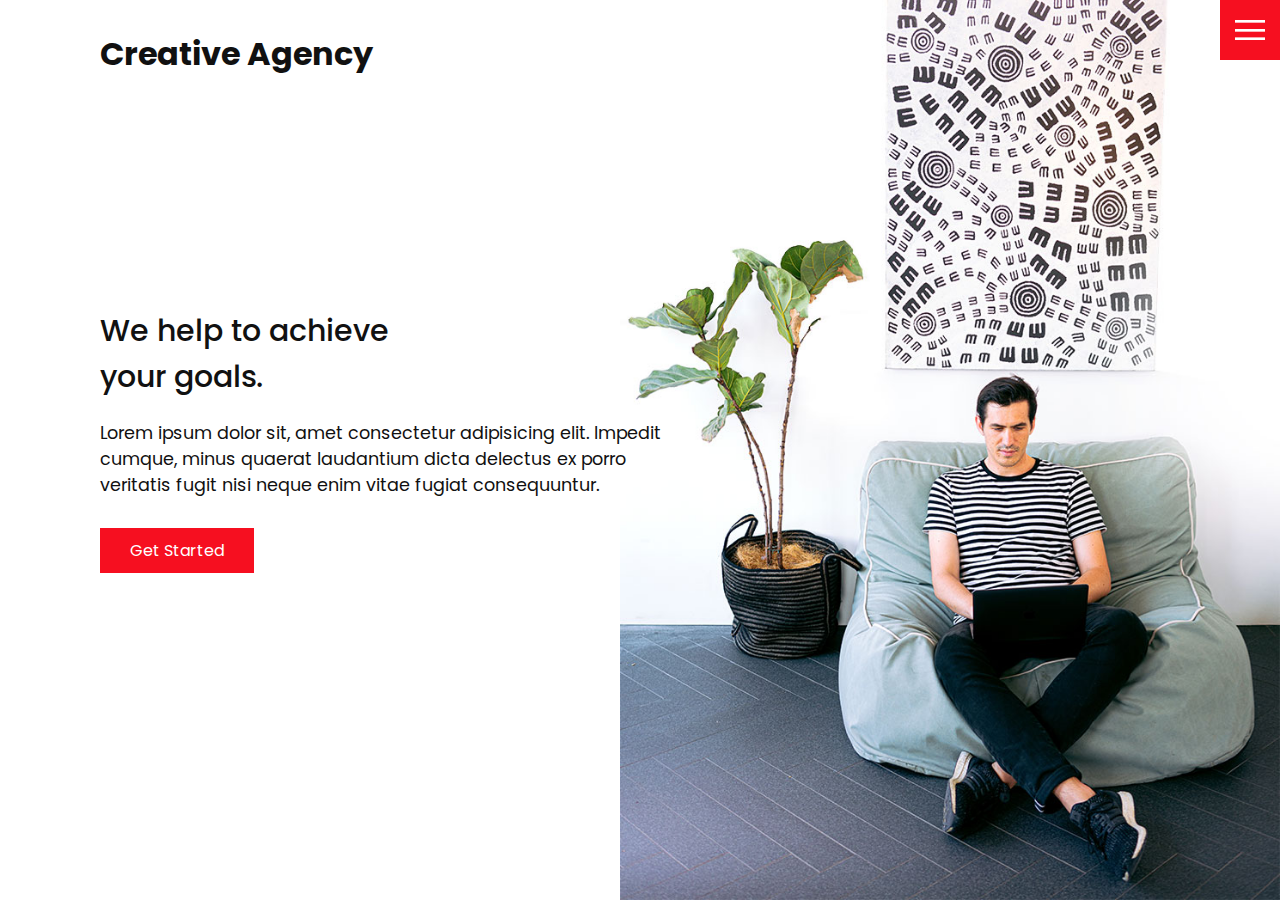
<file: index.html>
<!DOCTYPE html>
<html lang="en">
  <head>
    <meta charset="UTF-8" />
    <meta http-equiv="X-UA-Compatible" content="IE=edge" />
    <meta name="viewport" content="width=device-width, initial-scale=1.0" />
    <link rel="stylesheet" href="css/style.css" />
    <title>Creative Agency</title>
  </head>
  <body>
    <header>
      <div class="logo">Creative Agency</div>
      <div class="toggle"></div>
      <nav class="navigation">
        <ul>
          <li><a href="index.html">Home</a></li>
          <li><a href="services.html">Services</a></li>
          <li><a href="work.html">Work</a></li>
          <li><a href="contact.html">Contact</a></li>
        </ul>
        <div class="social-bar">
          <ul>
            <li>
              <a href="https://facebook.com"
                ><img
                  src="images/facebook.png"
                  target="_blank"
                  alt="facebook logo"
              /></a>
            </li>
            <li>
              <a href="https://twitter.com"
                ><img
                  src="images/twitter.png"
                  target="_blank"
                  alt="facebook logo"
              /></a>
            </li>
            <li>
              <a href="https://instagram.com"
                ><img
                  src="images/instagram.png"
                  target="_blank"
                  alt="facebook logo"
              /></a>
            </li>
          </ul>
          <a href="mailto:you@email.com" class="email-icon"
            ><img src="images/email.png" alt=""
          /></a>
        </div>
        <!-- END OF SOCIAL BAR -->
      </nav>
    </header>
    <section class="home">
      <img src="images/home-img.jpg" class="home-img" alt="" />
      <div class="home-content">
        <h1>
          We help to achieve <br />
          your goals.
        </h1>
        <p>
          Lorem ipsum dolor sit, amet consectetur adipisicing elit. Impedit
          cumque, minus quaerat laudantium dicta delectus ex porro veritatis
          fugit nisi neque enim vitae fugiat consequuntur.
        </p>
        <a href="contact.html" class="button">Get Started</a>
      </div>
    </section>
    <script src="js/script.js"></script>
  </body>
</html>
</file>
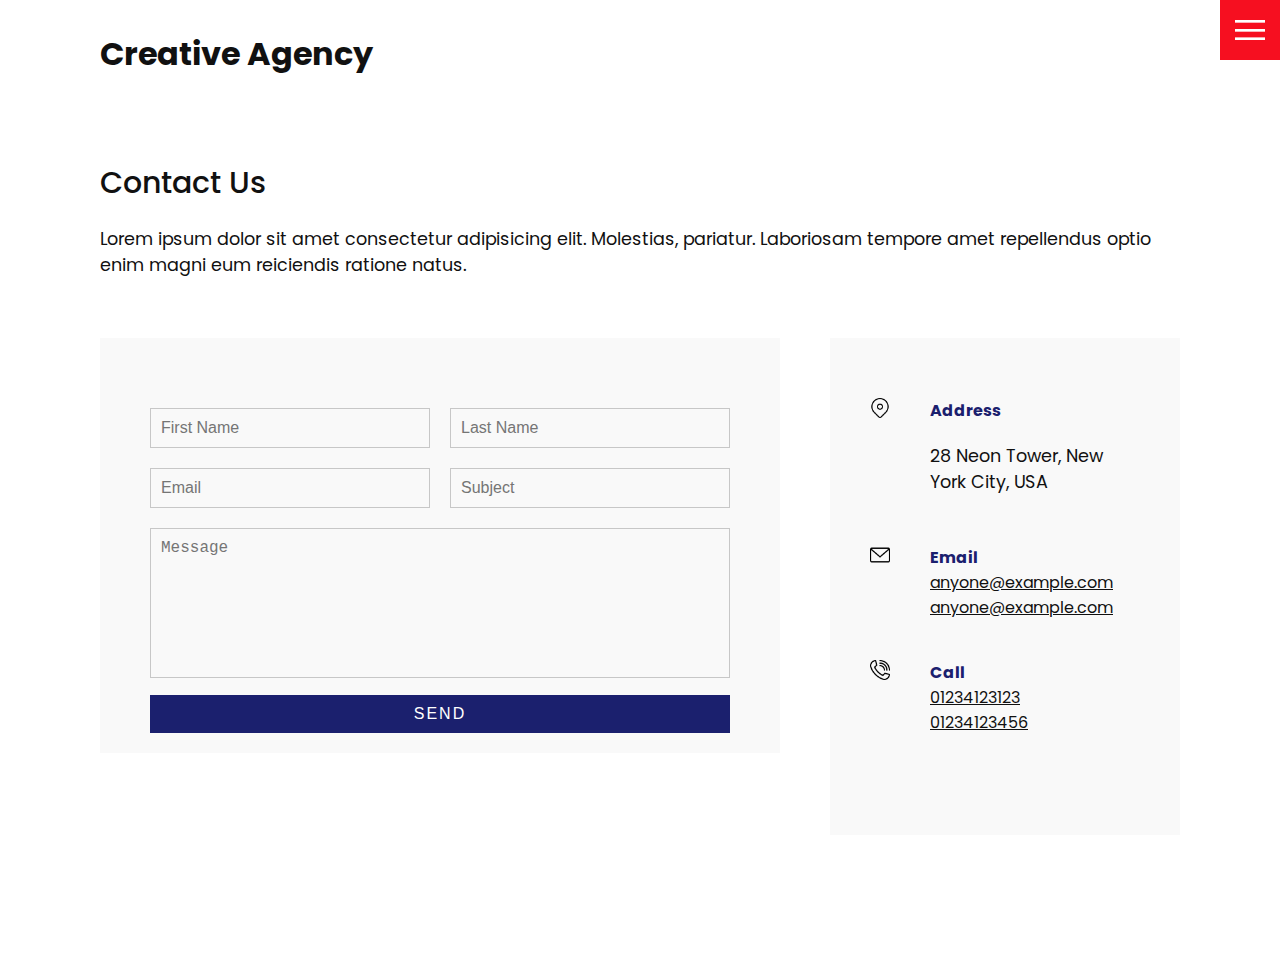
<file: contact.html>
<!DOCTYPE html>
<html lang="en">
  <head>
    <meta charset="UTF-8" />
    <meta http-equiv="X-UA-Compatible" content="IE=edge" />
    <meta name="viewport" content="width=device-width, initial-scale=1.0" />
    <link rel="stylesheet" href="css/style.css" />
    <title>Creative Agency - Contact</title>
  </head>
  <body>
    <header>
      <div class="logo">Creative Agency</div>
      <div class="toggle"></div>
      <nav class="navigation">
        <ul>
          <li><a href="index.html">Home</a></li>
          <li><a href="services.html">Services</a></li>
          <li><a href="work.html">Work</a></li>
          <li><a href="contact.html">Contact</a></li>
        </ul>
        <div class="social-bar">
          <ul>
            <li>
              <a href="https://facebook.com"
                ><img
                  src="images/facebook.png"
                  target="_blank"
                  alt="facebook logo"
              /></a>
            </li>
            <li>
              <a href="https://twitter.com"
                ><img
                  src="images/twitter.png"
                  target="_blank"
                  alt="facebook logo"
              /></a>
            </li>
            <li>
              <a href="https://instagram.com"
                ><img
                  src="images/instagram.png"
                  target="_blank"
                  alt="facebook logo"
              /></a>
            </li>
          </ul>
          <a href="mailto:you@email.com" class="email-icon"
            ><img src="images/email.png" alt=""
          /></a>
        </div>
        <!-- END OF SOCIAL BAR -->
      </nav>
    </header>
    <section>
      <div class="title">
        <h1>Contact Us</h1>
        <p>
          Lorem ipsum dolor sit amet consectetur adipisicing elit. Molestias,
          pariatur. Laboriosam tempore amet repellendus optio enim magni eum
          reiciendis ratione natus.
        </p>
      </div>
      <div class="contact">
        <div class="contact-form">
          <form>
            <div class="row">
              <div class="input50">
                <input type="text" placeholder="First Name" />
              </div>
              <div class="input50">
                <input type="text" placeholder="Last Name" />
              </div>
            </div>
            <div class=row>
              <div class="input50">
                <input type="text" placeholder="Email" />
              </div>
              <div class="input50">
                <input type="text" placeholder="Subject" />
              </div>
            </div>
              <div class="row">
                <div class="input100">
                  <textarea placeholder="Message"></textarea>
                </div>
              </div>
              <div class="row">
                <div class="input100"><input type="submit" value="Send" /></div>
              </div>
            </div>
          </form>
          <div class="contact-info">
            <div class="info-box">
              <img src="images/address.png" class="contact-icon" alt="" />
              <div class="details">
                <h4>Address</h4>
                <p>28 Neon Tower, New York City, USA</p>
              </div>
            </div>
            <div class="info-box">
              <img src="images/email2.png" class="contact-icon" alt="" />
                <div class="details">
                  <h4>Email</h4>
                  <a href="mailto:anyone@example.com">anyone@example.com</a>
                  <a href="mailto:anyone@example.com">anyone@example.com</a>
                </div>
            </div>
            <div class="info-box">
              <img src="images/call.png" class="contact-icon" alt="" />
              <div class="details">
                    <h4>Call</h4>
                    <a href="tel:01234123123">01234123123</a><br>
                    <a href="tel:01234123123">01234123456</a>
              </div>
              </div></div>
          </div>
        </div>
      </div>
    </section>
    <script src="js/script.js"></script>
  </body>
</html>
</file>
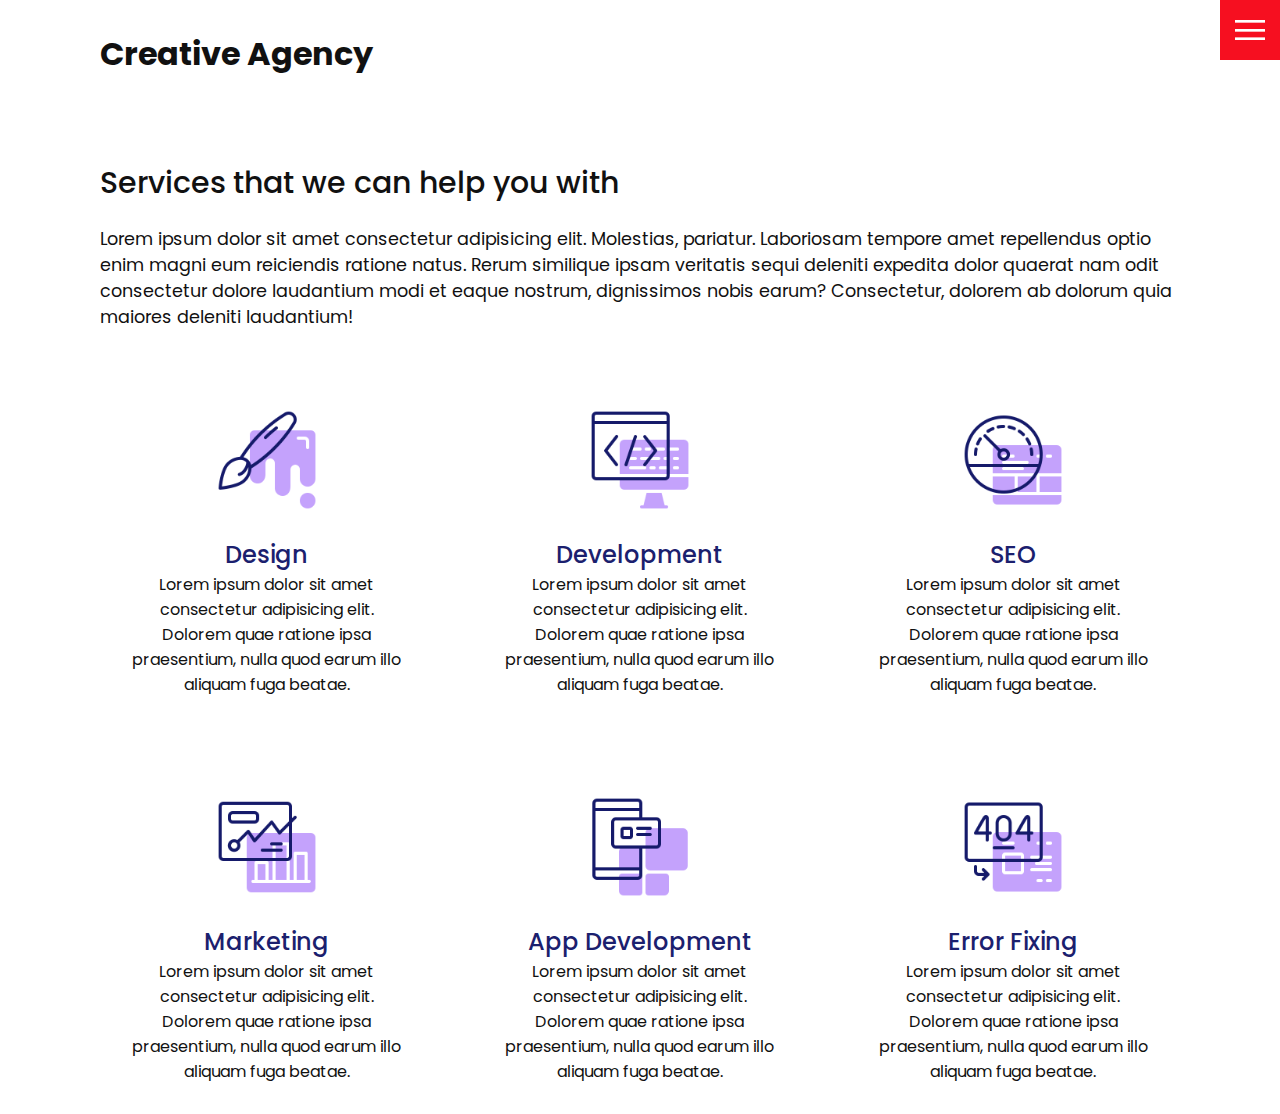
<file: services.html>
<!DOCTYPE html>
<html lang="en">
  <head>
    <meta charset="UTF-8" />
    <meta http-equiv="X-UA-Compatible" content="IE=edge" />
    <meta name="viewport" content="width=device-width, initial-scale=1.0" />
    <link rel="stylesheet" href="css/style.css" />
    <title>Creative Agency - Services</title>
  </head>
  <body>
    <header>
      <div class="logo">Creative Agency</div>
      <div class="toggle"></div>
      <nav class="navigation">
        <ul>
          <li><a href="index.html">Home</a></li>
          <li><a href="services.html">Services</a></li>
          <li><a href="work.html">Work</a></li>
          <li><a href="contact.html">Contact</a></li>
        </ul>
        <div class="social-bar">
          <ul>
            <li>
              <a href="https://facebook.com"
                ><img
                  src="images/facebook.png"
                  target="_blank"
                  alt="facebook logo"
              /></a>
            </li>
            <li>
              <a href="https://twitter.com"
                ><img
                  src="images/twitter.png"
                  target="_blank"
                  alt="facebook logo"
              /></a>
            </li>
            <li>
              <a href="https://instagram.com"
                ><img
                  src="images/instagram.png"
                  target="_blank"
                  alt="facebook logo"
              /></a>
            </li>
          </ul>
          <a href="mailto:you@email.com" class="email-icon"
            ><img src="images/email.png" alt=""
          /></a>
        </div>
        <!-- END OF SOCIAL BAR -->
      </nav>
    </header>
    <section>
      <div class="title">
        <h1>Services that we can help you with</h1>
        <p>
          Lorem ipsum dolor sit amet consectetur adipisicing elit. Molestias,
          pariatur. Laboriosam tempore amet repellendus optio enim magni eum
          reiciendis ratione natus. Rerum similique ipsam veritatis sequi
          deleniti expedita dolor quaerat nam odit consectetur dolore laudantium
          modi et eaque nostrum, dignissimos nobis earum? Consectetur, dolorem
          ab dolorum quia maiores deleniti laudantium!
        </p>
      </div>
      <div class="services">
        <div class="service">
          <div class="icon"><img src="images/001.png" alt="" /></div>
          <h2>Design</h2>
          Lorem ipsum dolor sit amet consectetur adipisicing elit. Dolorem quae
          ratione ipsa praesentium, nulla quod earum illo aliquam fuga beatae.
        </div>
        <div class="service">
          <div class="icon"><img src="images/002.png" alt="" /></div>
          <h2>Development</h2>
          Lorem ipsum dolor sit amet consectetur adipisicing elit. Dolorem quae
          ratione ipsa praesentium, nulla quod earum illo aliquam fuga beatae.
        </div>
        <div class="service">
          <div class="icon"><img src="images/003.png" alt="" /></div>
          <h2>SEO</h2>
          Lorem ipsum dolor sit amet consectetur adipisicing elit. Dolorem quae
          ratione ipsa praesentium, nulla quod earum illo aliquam fuga beatae.
        </div>
        <div class="service">
          <div class="icon"><img src="images/004.png" alt="" /></div>
          <h2>Marketing</h2>
          Lorem ipsum dolor sit amet consectetur adipisicing elit. Dolorem quae
          ratione ipsa praesentium, nulla quod earum illo aliquam fuga beatae.
        </div>
        <div class="service">
          <div class="icon"><img src="images/005.png" alt="" /></div>
          <h2>App Development</h2>
          Lorem ipsum dolor sit amet consectetur adipisicing elit. Dolorem quae
          ratione ipsa praesentium, nulla quod earum illo aliquam fuga beatae.
        </div>
        <div class="service">
          <div class="icon"><img src="images/006.png" alt="" /></div>
          <h2>Error Fixing</h2>
          Lorem ipsum dolor sit amet consectetur adipisicing elit. Dolorem quae
          ratione ipsa praesentium, nulla quod earum illo aliquam fuga beatae.
        </div>
      </div>
    </section>
    <script src="js/script.js"></script>
  </body>
</html>
</file>
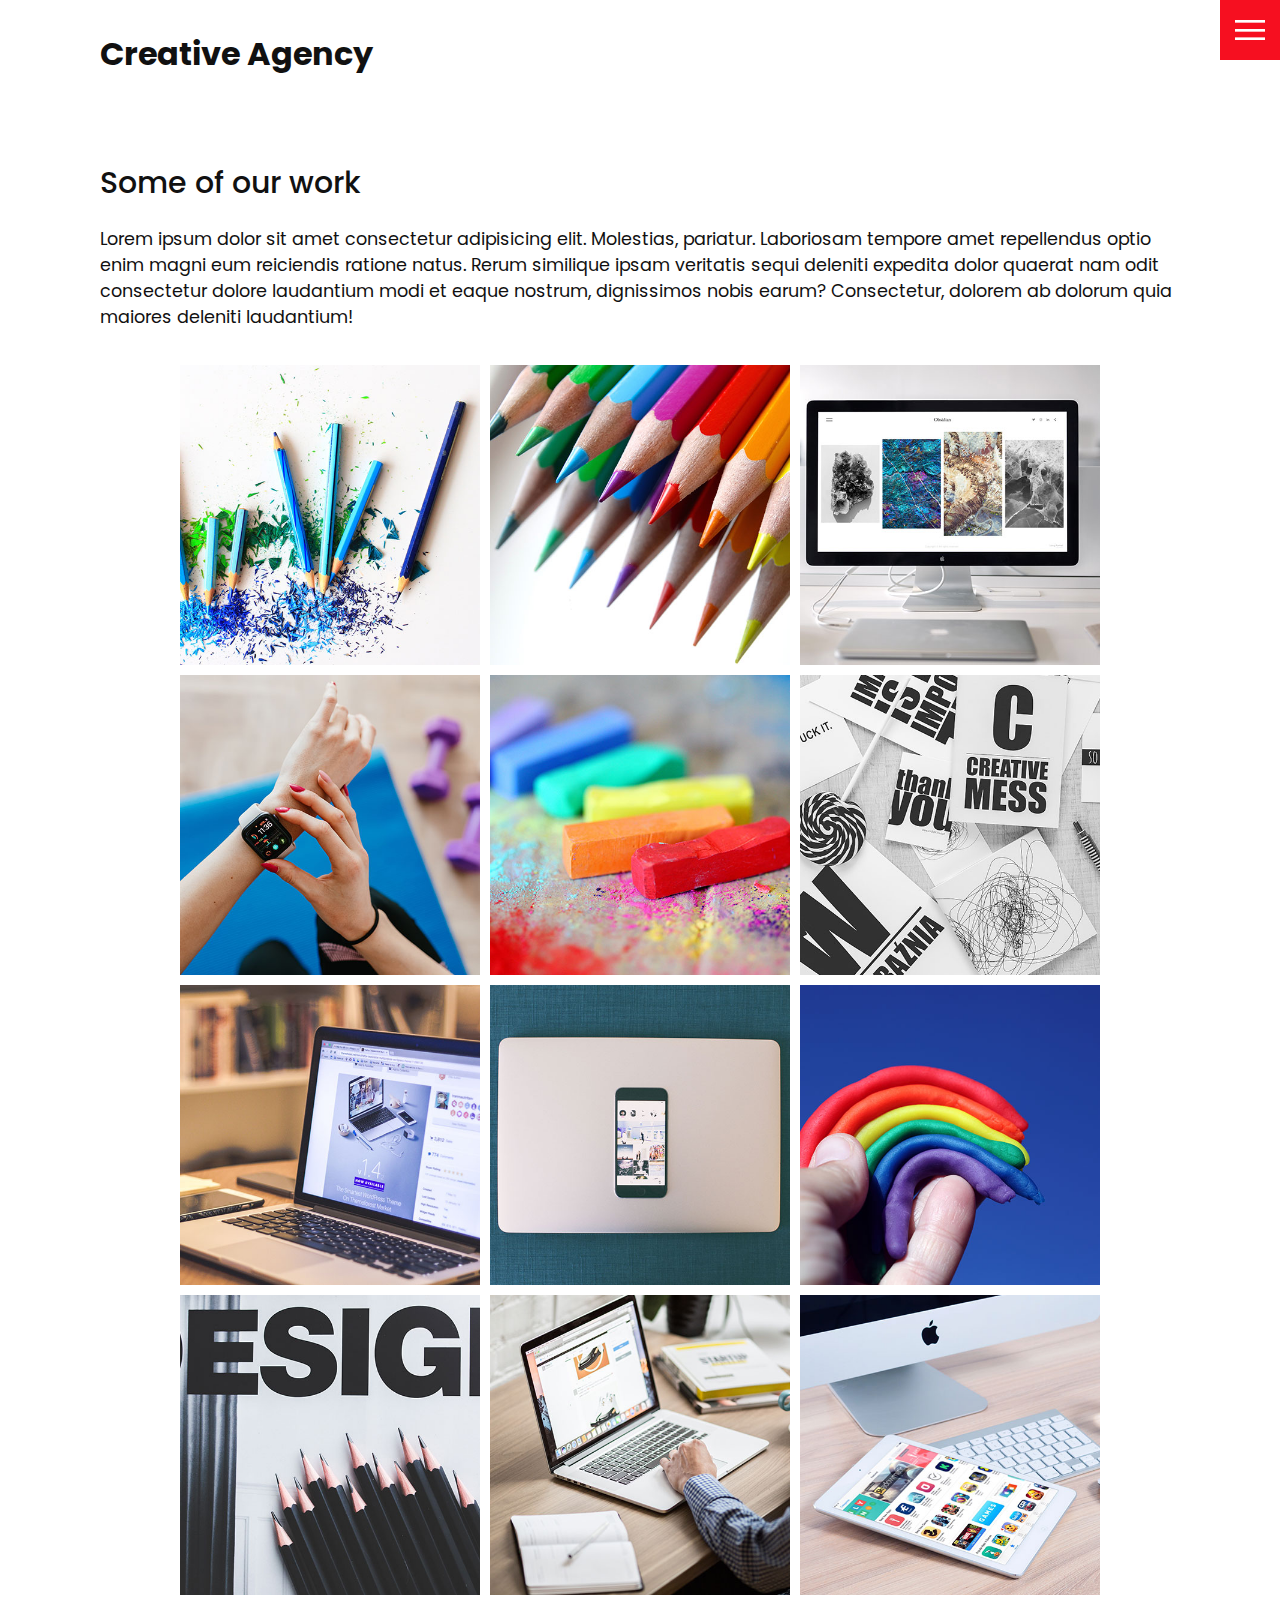
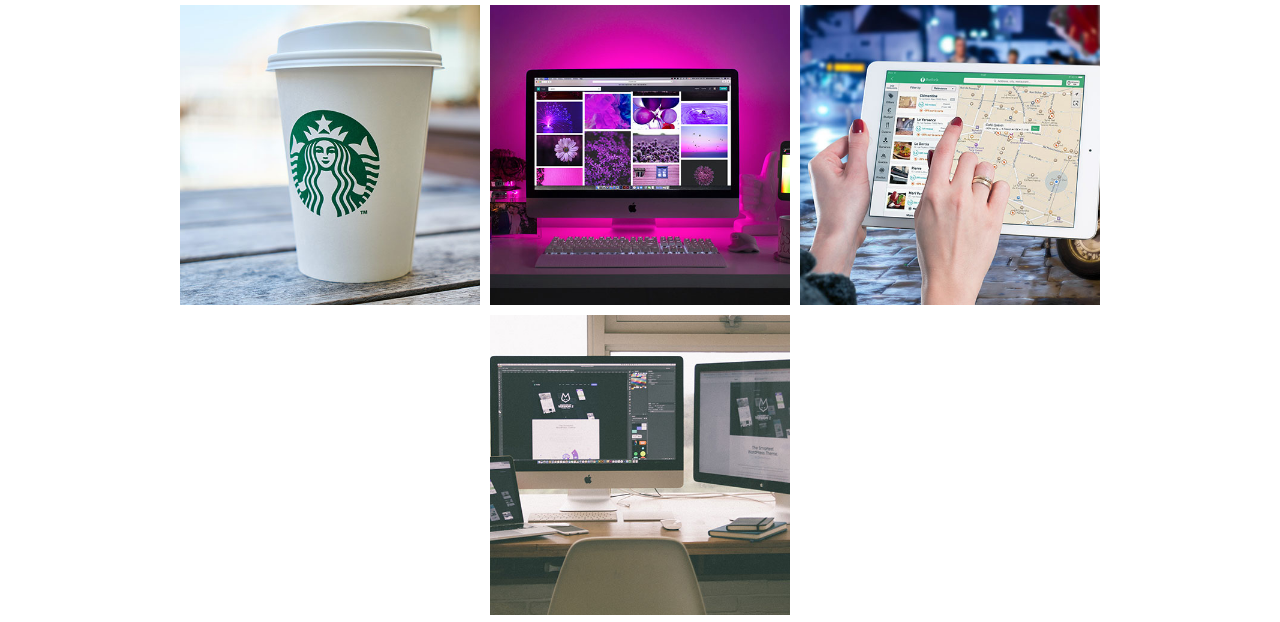
<file: work.html>
<!DOCTYPE html>
<html lang="en">
  <head>
    <meta charset="UTF-8" />
    <meta http-equiv="X-UA-Compatible" content="IE=edge" />
    <meta name="viewport" content="width=device-width, initial-scale=1.0" />
    <link rel="stylesheet" href="css/style.css" />
    <title>Creative Agency - Work</title>
  </head>
  <body>
    <header>
      <div class="logo">Creative Agency</div>
      <div class="toggle"></div>
      <nav class="navigation">
        <ul>
          <li><a href="index.html">Home</a></li>
          <li><a href="services.html">Services</a></li>
          <li><a href="work.html">Work</a></li>
          <li><a href="contact.html">Contact</a></li>
        </ul>
        <div class="social-bar">
          <ul>
            <li>
              <a href="https://facebook.com"
                ><img
                  src="images/facebook.png"
                  target="_blank"
                  alt="facebook logo"
              /></a>
            </li>
            <li>
              <a href="https://twitter.com"
                ><img
                  src="images/twitter.png"
                  target="_blank"
                  alt="facebook logo"
              /></a>
            </li>
            <li>
              <a href="https://instagram.com"
                ><img
                  src="images/instagram.png"
                  target="_blank"
                  alt="facebook logo"
              /></a>
            </li>
          </ul>
          <a href="mailto:you@email.com" class="email-icon"
            ><img src="images/email.png" alt=""
          /></a>
        </div>
        <!-- END OF SOCIAL BAR -->
      </nav>
    </header>
    <section>
      <div class="title">
        <h1>Some of our work</h1>
        <p>
          Lorem ipsum dolor sit amet consectetur adipisicing elit. Molestias,
          pariatur. Laboriosam tempore amet repellendus optio enim magni eum
          reiciendis ratione natus. Rerum similique ipsam veritatis sequi
          deleniti expedita dolor quaerat nam odit consectetur dolore laudantium
          modi et eaque nostrum, dignissimos nobis earum? Consectetur, dolorem
          ab dolorum quia maiores deleniti laudantium!
        </p>
      </div>
      <div class="portfolio">
        <div class="item">
          <img src="images/portfolio-item1.jpg" alt="" />
          <div class="action"><a href="#">Launch</a></div>
        </div>
        <div class="item">
          <img src="images/portfolio-item2.jpg" alt="" />
          <div class="action"><a href="#">Launch</a></div>
        </div>
        <div class="item">
          <img src="images/portfolio-item3.jpg" alt="" />
          <div class="action"><a href="#">Launch</a></div>
        </div>
        <div class="item">
          <img src="images/portfolio-item4.jpg" alt="" />
          <div class="action"><a href="#">Launch</a></div>
        </div>
        <div class="item">
          <img src="images/portfolio-item5.jpg" alt="" />
          <div class="action"><a href="#">Launch</a></div>
        </div>
        <div class="item">
          <img src="images/portfolio-item6.jpg" alt="" />
          <div class="action"><a href="#">Launch</a></div>
        </div>
        <div class="item">
          <img src="images/portfolio-item7.jpg" alt="" />
          <div class="action"><a href="#">Launch</a></div>
        </div>
        <div class="item">
          <img src="images/portfolio-item8.jpg" alt="" />
          <div class="action"><a href="#">Launch</a></div>
        </div>
        <div class="item">
          <img src="images/portfolio-item9.jpg" alt="" />
          <div class="action"><a href="#">Launch</a></div>
        </div>
        <div class="item">
          <img src="images/portfolio-item10.jpg" alt="" />
          <div class="action"><a href="#">Launch</a></div>
        </div>
        <div class="item">
          <img src="images/portfolio-item11.jpg" alt="" />
          <div class="action"><a href="#">Launch</a></div>
        </div>
        <div class="item">
          <img src="images/portfolio-item12.jpg" alt="" />
          <div class="action"><a href="#">Launch</a></div>
        </div>
        <div class="item">
          <img src="images/portfolio-item13.jpg" alt="" />
          <div class="action"><a href="#">Launch</a></div>
        </div>
        <div class="item">
          <img src="images/portfolio-item14.jpg" alt="" />
          <div class="action"><a href="#">Launch</a></div>
        </div>
        <div class="item">
          <img src="images/portfolio-item15.jpg" alt="" />
          <div class="action"><a href="#">Launch</a></div>
        </div>
        <div class="item">
          <img src="images/portfolio-item16.jpg" alt="" />
          <div class="action"><a href="#">Launch</a></div>
        </div>
      </div>
    </section>
    <script src="js/script.js"></script>
  </body>
</html>
</file>
<file: css/style.css>
@import url("https://fonts.googleapis.com/css?family=Poppins:200,300,400,500,600,700,800,900&display=swap");

:root {
  --primary-color: #f60f20;
  --secondary-color: #1b206e;
}

/* BASE STYLES*/
* {
  box-sizing: border-box;
  margin: 0;
  padding: 0;
}

html,
body {
  font-family: "Poppins", sans-serif;
  color: #111;
}

h1 {
  font-size: 30px;
  font-weight: 500;
}

p {
  margin: 20px 0 10px;
  font-size: 1.1rem;
}

section {
  display: flex;
  flex-direction: column;
  height: 100vh;
  align-items: center;
  padding: 100px;
  margin-top: 60px;
}

section.home {
  flex-direction: row;
  margin-top: 0;
}

/* BUTTON */
.button {
  display: inline-block;
  cursor: pointer;
  background-color: var(--primary-color);
  color: #fff;
  text-decoration: none;
  padding: 10px 30px;
  margin: 20px 0;
  border: 0;
}

.button:hover {
  transform: scale(0.98);
}

.logo {
  position: absolute;
  top: 30px;
  left: 100px;
  font-size: 2rem;
  font-weight: 700;
  z-index: 20;
}

/* TOGGLE */
.toggle {
  position: fixed;
  top: 0;
  right: 0;
  width: 60px;
  height: 60px;
  background: var(--primary-color) url(../images/menu.png);
  background-size: 30px;
  background-repeat: no-repeat;
  background-position: center;
  z-index: 20;
  cursor: pointer;
}

.toggle.active {
  background: var(--primary-color) url(../images/close.png);
  background-size: 25px;
  background-repeat: no-repeat;
  background-position: center;
}

/* NAVIGATION*/
.navigation {
  position: fixed;
  top: 0;
  left: 100%;
  width: 100%;
  height: 100%;
  background-color: #fff;
  z-index: 15;
  display: flex;
  justify-content: center;
  align-items: center;
}

.navigation.active {
  left: 0;
}

.navigation ul {
  position: relative;
}

.navigation ul li {
  position: relative;
  list-style: none;
  text-align: center;
}

.navigation ul li a {
  font-size: 2.2rem;
  columns: #111;
  text-decoration: none;
  font-weight: 300;
}

.navigation ul li a:hover {
  color: var(--primary-color);
}

.navigation .social-bar {
  position: absolute;
  top: 0;
  left: 0;
  width: 60px;
  height: 100%;
  display: flex;
  justify-content: center;
  align-items: center;
}

.navigation .social-bar a {
  display: inline-block;
  transform: scale(0.5);
}

.navigation .email-icon {
  position: absolute;
  bottom: 20px;
  transform: scale(0.5);
}

/* HOMEPAGE*/
.home-content {
  position: relative;
  z-index: 10;
  max-width: 600px;
}

.home-img {
  position: absolute;
  bottom: 0;
  right: 0;
  height: 110%;
}

/* SERVICES PAGE */
.services {
  margin-top: 40px;
  display: grid;
  grid-template-columns: repeat(3, 1fr);
  gap: 40px;
  text-align: center;
}

.services .service .icon img {
  max-width: 100px;
}

.services .service {
  padding: 30px;
}

.services .service:hover {
  box-shadow: 0 10px 30px rgba(0, 0, 0, 0.1);
}

.services .service h2 {
  font-size: 24px;
  font-weight: 500;
  margin-top: 20px;
  color: var(--secondary-color);
}

/* WORK PAGE */
.portfolio {
  display: flex;
  flex-wrap: wrap;
  justify-content: center;
  margin-top: 20px;
}

.portfolio .item {
  position: relative;
  width: 300px;
  height: 300px;
  margin: 5px;
}

.portfolio .item img {
  width: 100%;
  height: 100%;
}

.portfolio .item .action {
  position: absolute;
  top: 0;
  left: 0;
  height: 100%;
  width: 100%;
  background: rgba(0, 0, 0, 0.8);
  display: flex;
  justify-content: center;
  align-items: center;
  opacity: 0;
  transition: 0.5s;
}

.portfolio .item:hover .action {
  opacity: 1;
}

.portfolio .item .action a {
  display: inline-block;
  color: #fff;
  text-decoration: none;
  border: 1px solid #fff;
  padding: 5px 15px;
}

@media (max-width: 1068px) {
  .home-img {
    display: none;
  }

  .logo {
    top: 10px;
    left: 40px;
    font-size: 1.5rem;
  }

  section {
    padding: 100px 40px;
  }

  .navigation ul li a {
    font-size: 2rem;
  }

  .services {
    grid-template-columns: repeat(2, 1fr);
  }
}

/* CONTACT */
.contact {
  position: relative;
  width: 100%;
  margin-top: 50px;
  display: flex;
  justify-content: space-between;
  align-items: flex-start;
}

.contact-form {
  position: relative;
  background: #f9f9f9;
  width: calc(100% - 400px);
  padding: 60px 40px 20px;
}

.contact-form form {
  width: 100%;
}

.contact-form .row {
  width: 100%;
  display: flex;
}

.contact-form .input50 {
  width: 50%;
  margin: 0 10px;
}

.contact-form .input100 {
  width: 100%;
  margin: 0 10px;
}

.contact-form .row input,
.contact-form .row textarea {
  position: relative;
  border: 1px solid rgba(0, 0, 0, 0.2);
  color: #111;
  background: transparent;
  width: 100%;
  padding: 10px;
  outline: none;
  font-size: 16px;
  font-weight: 300;
  margin: 10px 0;
  resize: none;
}

.contact-form .row textarea {
  height: 150px;
}

.contact-form .row input[type="submit"] {
  background-color: var(--secondary-color);
  color: #fff;
  margin: 0;
  text-transform: uppercase;
  letter-spacing: 2px;
  font-weight: 300;
  border: 0;
  cursor: pointer;
}

.contact-info {
  width: 350px;
  background: #f9f9f9;
  padding: 60px 40px;
}

.contact-info .info-box {
  display: flex;
  align-items: flex-start;
  margin-bottom: 40px;
}

.contact-info .info-box .contact-icon {
  width: 20px;
  margin-right: 40px;
}

.contact-info .info-box .details h4 {
  color: var(--secondary-color);
}

.contact-info .info-box .details p,
.contact-info .info-box .details a {
  color: #111;
}

@media (max-width: 768px) {
  .services {
    grid-template-columns: 1fr;
  }

  .services .service {
    box-shadow: 0 10px 30px rgba(0, 0, 0, 0.1);
  }

  .contact {
    flex-direction: column;
  }

  .contact-form {
    width: 100%;
    padding: 30px 30px 20px;
  }

  .contact-form .row {
    flex-direction: column;
  }

  .contact-form .input50,
  .contact-form .input100 {
    width: 100%;
    margin: 0;
  }

  .contact-info {
    width: 100%;
    margin-top: 20px;
    padding: 30px 30px 20px;
  }
}
</file>
